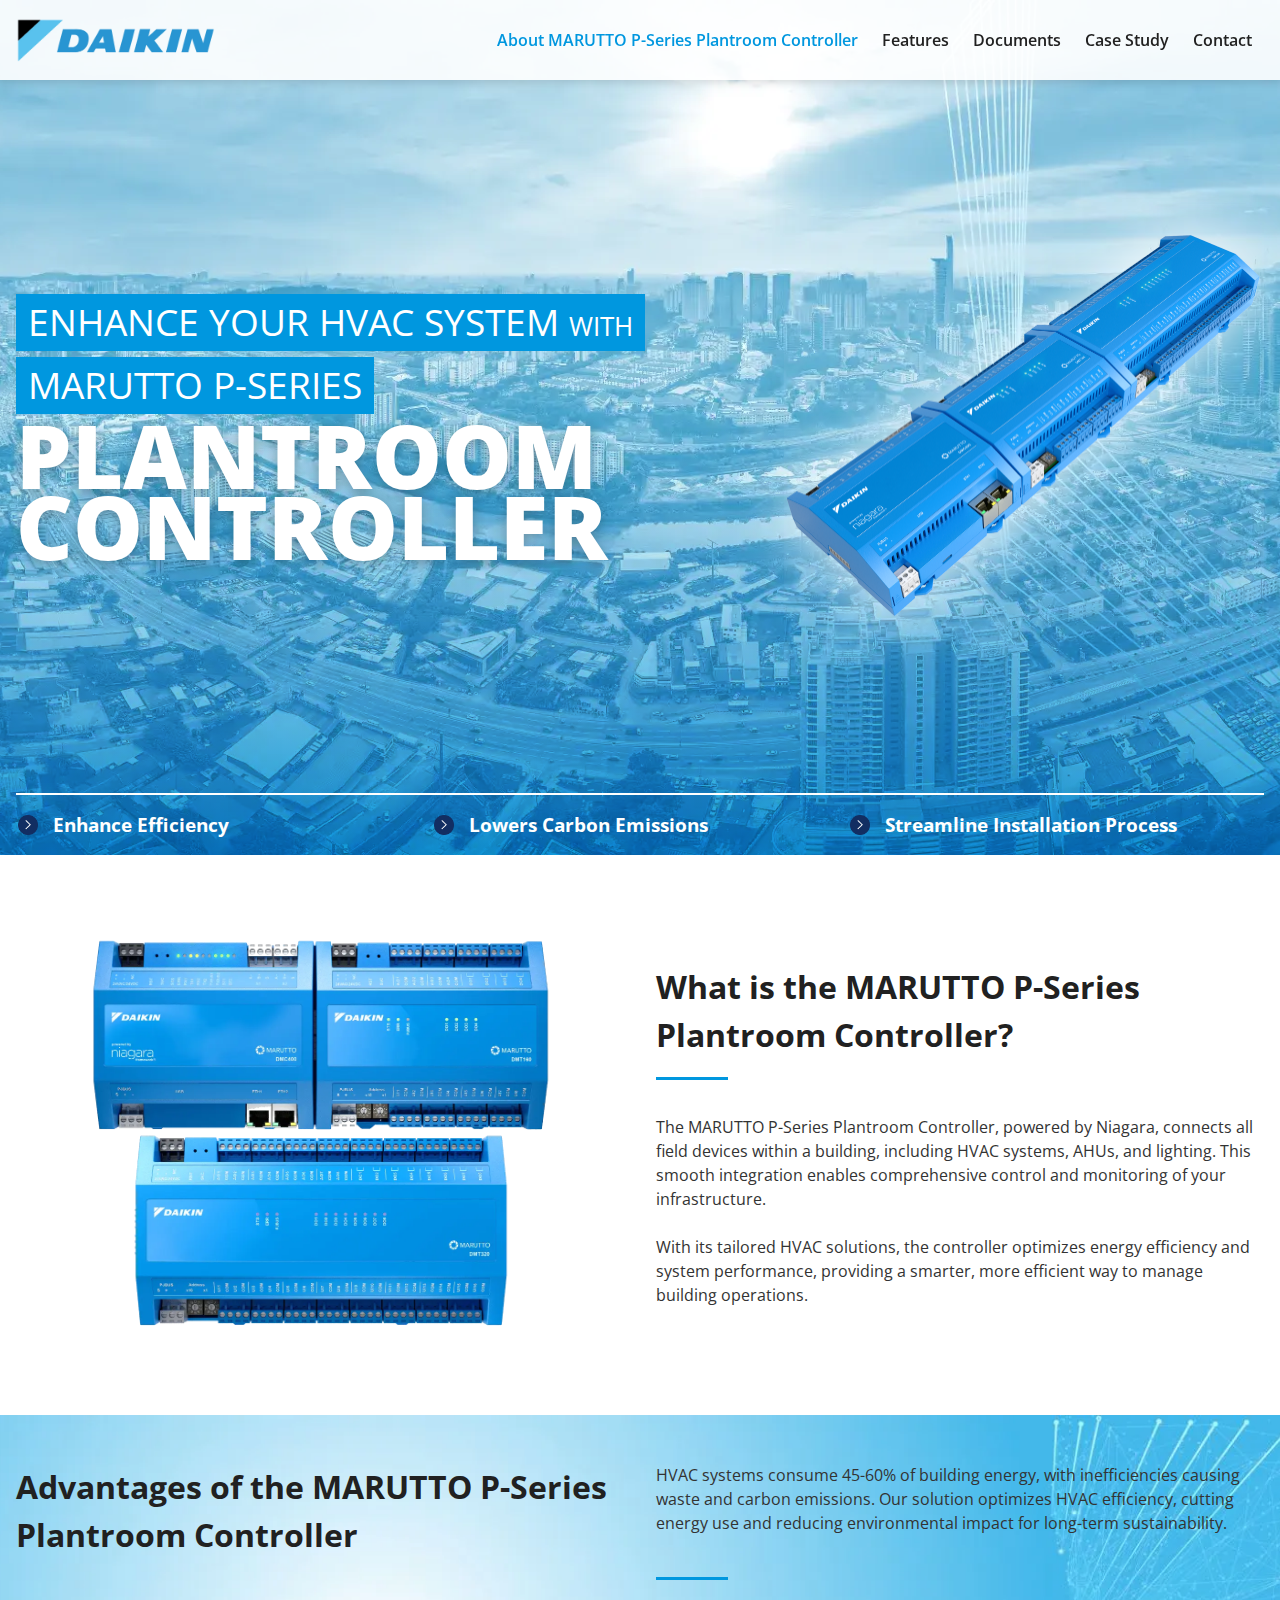
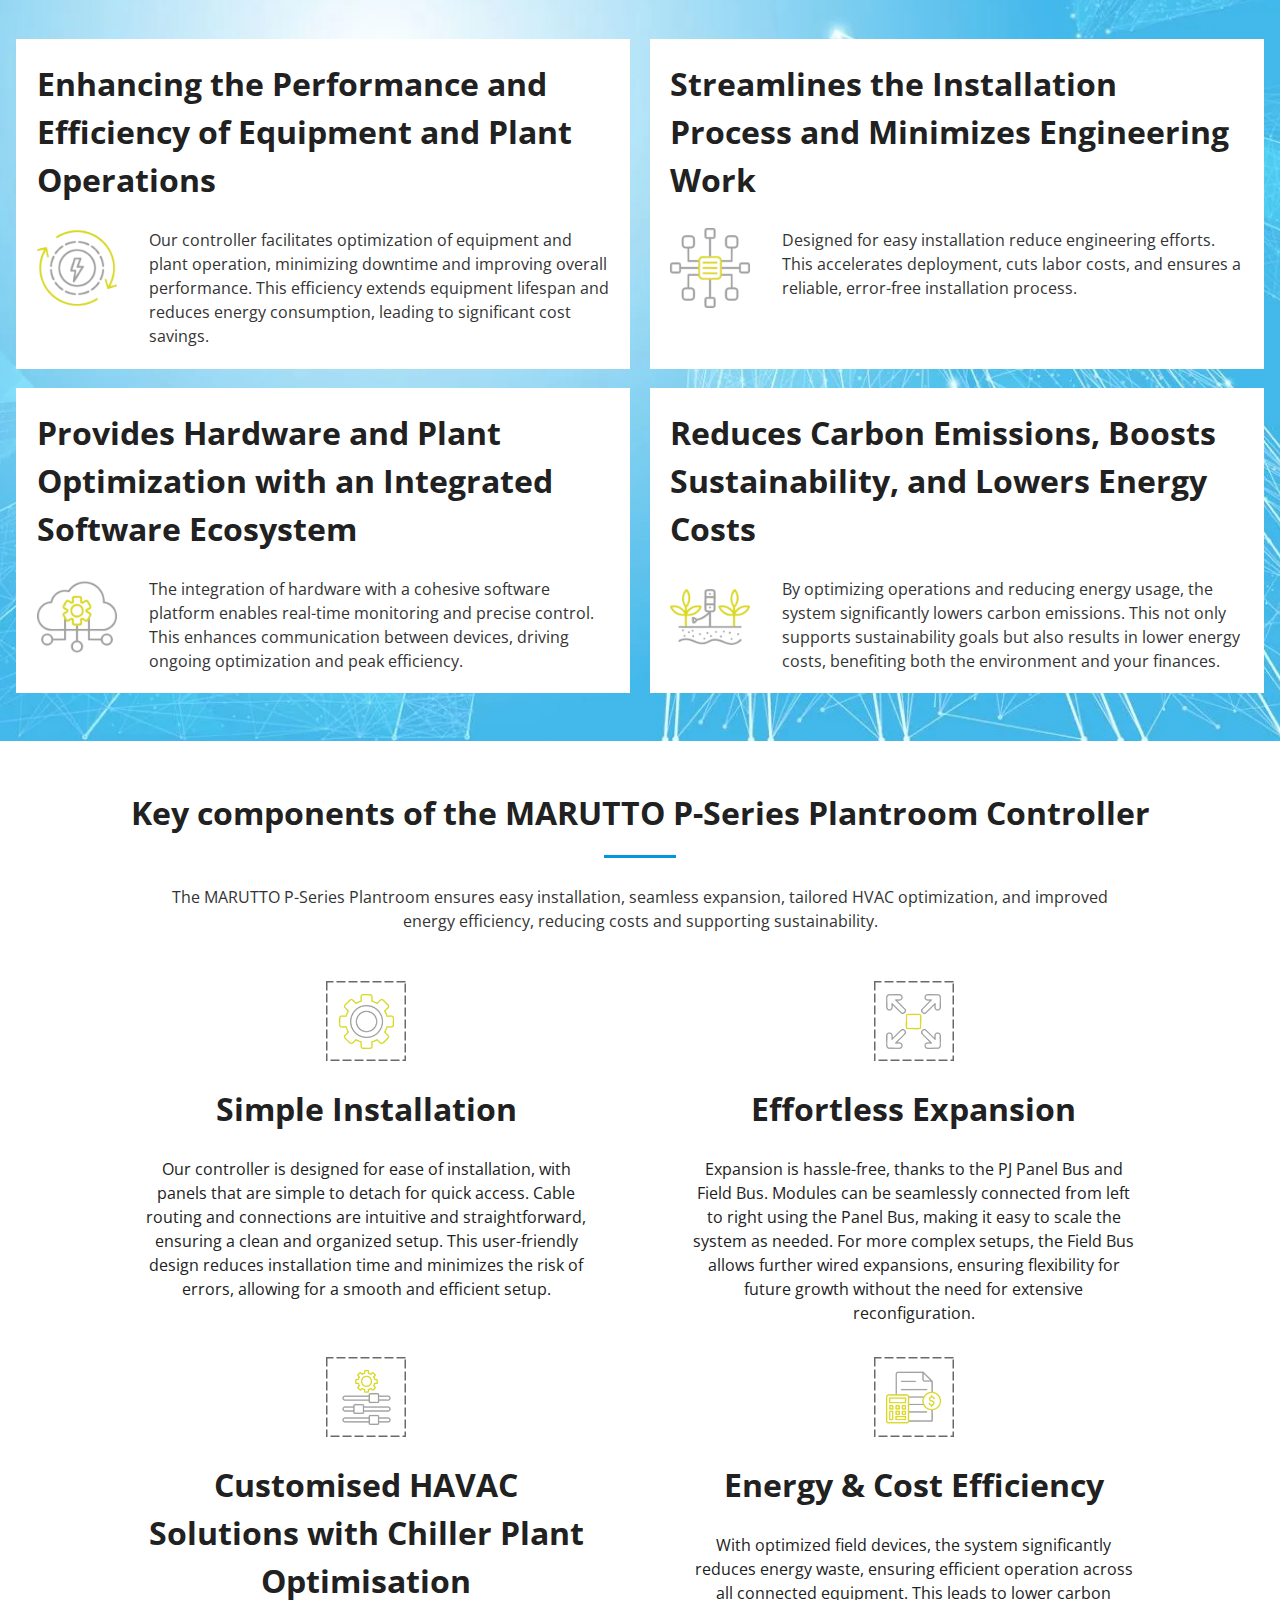
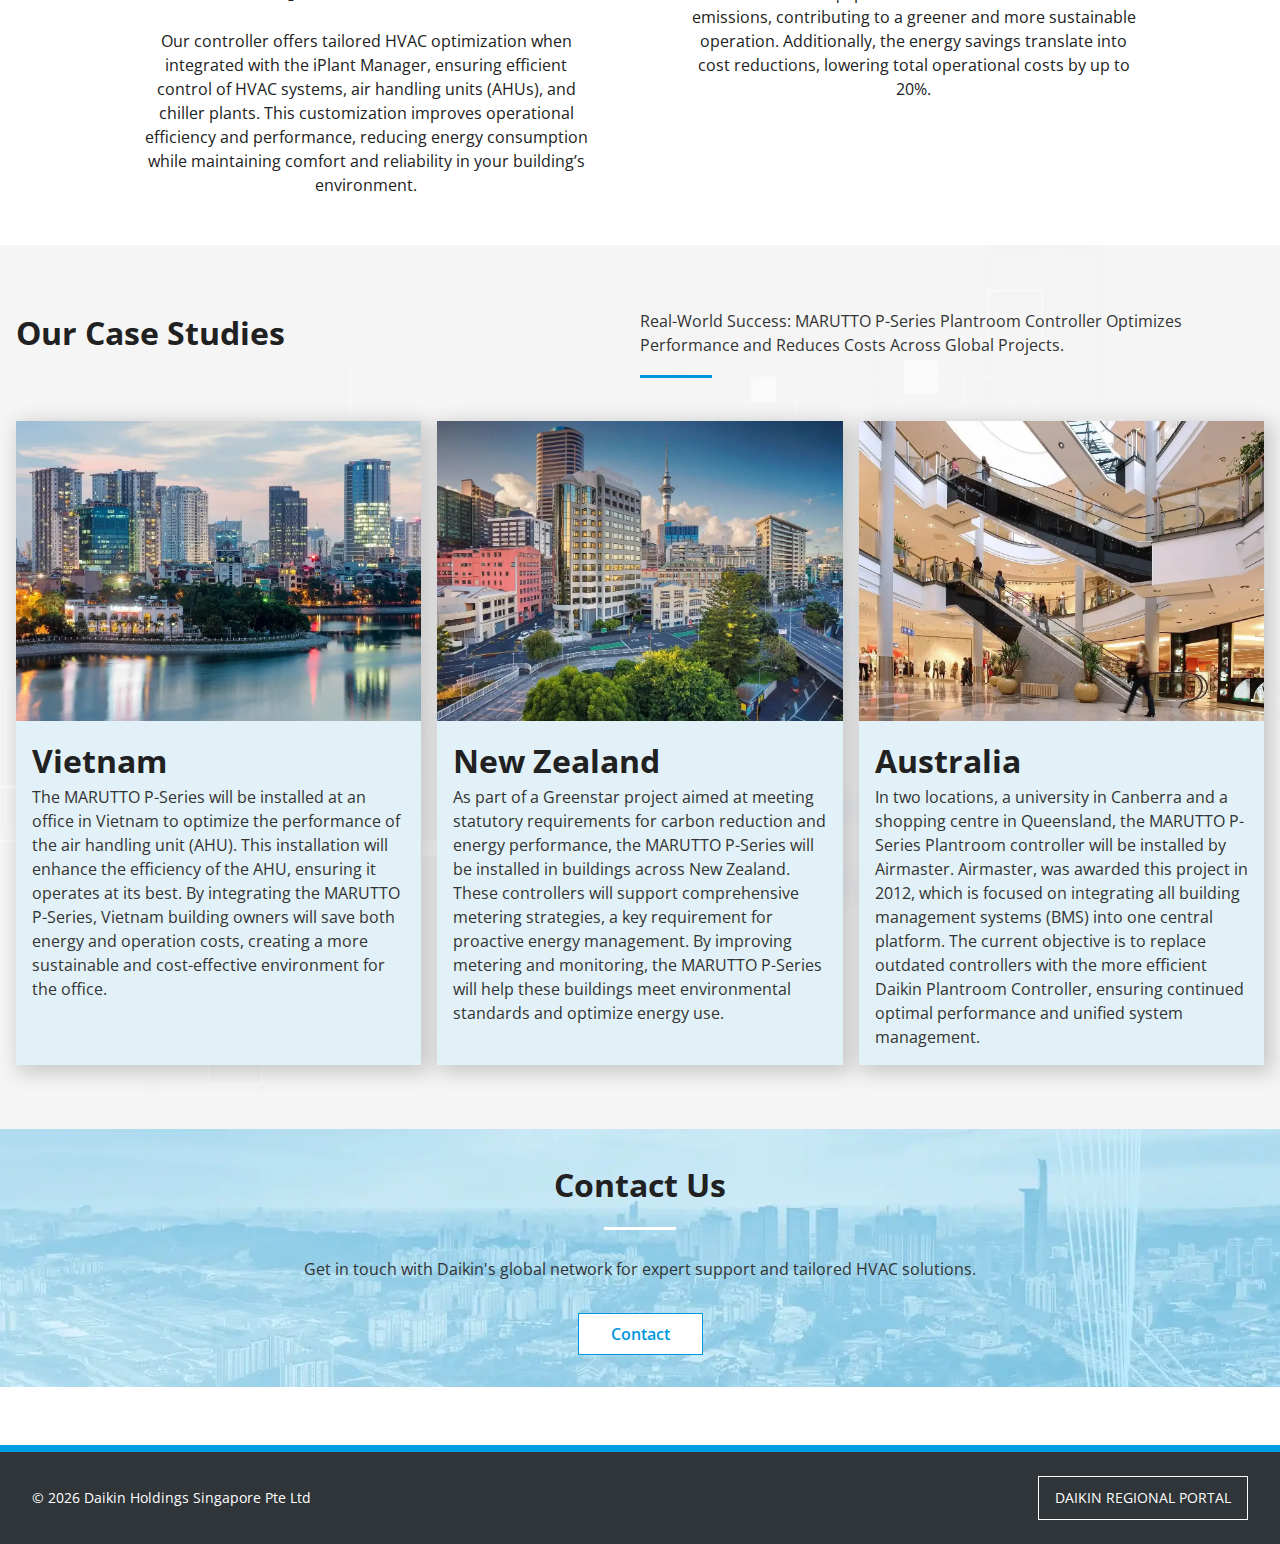
<file: index.html>
<!DOCTYPE html><html lang="en"><head><meta charset="UTF-8"><link rel="icon" href="./favicon.ico"><meta name="viewport" content="width=device-width,initial-scale=1"><title>Daikin</title><meta name="description" content="Daikin Industries, Ltd. is a leading innovator and provider of advanced, high-quality air conditioning solutions for residential, commercial, and industrial applications."><link rel="image" href="./images/product-sm.CQw4rTqD.webp" media="(max-width: 575px)"><link rel="image" href="./images/product.DciCyUQl.webp" media="(min-width: 575px)"><link rel="image" href="./images/hero-back.5R7-wbFY.webp"><script type="module" crossorigin src="./js/core.D2IQZnek.js"></script><link rel="stylesheet" crossorigin href="./css/core.CEjvA68w.css"><link rel="stylesheet" crossorigin href="./css/index.BMTc7Agc.css"></head><body><header><div class="flex items-center content-between container"><div class="logo"><a href="./index.html"><img loading="eager" fetchpriority="high" width="150" height="150" src="./images/logo.Dr62Mx2j.webp" alt="Daikin"></a></div><button class="btn-menu flex items-center content-center" type="button" aria-label="Open menu" aria-expanded="false" aria-controls="nav-menu"><i class="btn-menu__bars" aria-hidden="true"></i> <span class="visually-hidden">Menu</span></button><nav id="nav-menu" class="flex items-center content-center" aria-hidden="true"><ul class="flex flex-col items-center text-cap"><li><a href="./index.html" class="active">about MARUTTO P-Series Plantroom controller</a></li><li><a href="./index.html#case-study">features</a></li><li><a href="documents-download.html">documents</a></li><li><a href="./index.html#case-study">case study</a></li><li><a href="contact-us.html">contact</a></li></ul></nav></div></header><main id="app"><section class="hero text-white flex items-center content-center"><div class="controller-container flex items-center content-between text-upper container"><div><p class="text-white">ENHANCE YOUR HVAC SYSTEM <span>with</span></p><p class="text-white">MARUTTO P-SERIES</p><h1>Plantroom<br>controller</h1></div><picture><source media="(max-width: 575px)" srcset="./images/product-sm.CQw4rTqD.webp" type="image/webp"><source media="(min-width: 576px)" srcset="./images/product.DciCyUQl.webp" type="image/webp"><img loading="eager" fetchpriority="high" width="550" height="550" src="./images/product.DciCyUQl.webp" alt="MARUTTO P-Series Plantroom controller"></picture></div><div class="benefits flex content-between container"><div class="benefit"><h1 class="text-cap">enhance efficiency</h1><p>Our controller facilitates optimization of equipment and plant operation, minimizing downtime and improving overall performance.</p></div><div class="benefit"><h1 class="text-cap">Lowers Carbon Emissions</h1><p>Optimizing operations and cutting energy use lowers carbon emissions, supporting sustainability and reducing energy costs for your finances.</p></div><div class="benefit"><h1 class="text-cap">Streamline Installation Process</h1><p>Engineered for easy installation, it minimizes engineering efforts, speeds up deployment, reduces labor costs, and ensures reliability.</p></div></div></section><section class="about container flex items-center content-center"><div class="plantroom-controller-container flex items-center content-center"><img width="618" height="400" loading="lazy" src="./images/plantroom-controller.B3uSk8QU.webp" alt=""></div><div class="content"><h1 class="divider divider-start">What is the MARUTTO P-Series Plantroom Controller?</h1><p class="text-secondary">The MARUTTO P-Series Plantroom Controller, powered by Niagara, connects all field devices within a building, including HVAC systems, AHUs, and lighting. This smooth integration enables comprehensive control and monitoring of your infrastructure.<br><br>With its tailored HVAC solutions, the controller optimizes energy efficiency and system performance, providing a smarter, more efficient way to manage building operations.</p></div></section><section id="features" class="advantages text-white flex items-center content-center"><div class="container flex items-center content-center"><div class="advantages-desc flex content-between"><h1 class="text-primary">Advantages of the MARUTTO P-Series Plantroom Controller</h1><p class="divider divider-start text-secondary">HVAC systems consume 45-60% of building energy, with inefficiencies causing waste and carbon emissions. Our solution optimizes HVAC efficiency, cutting energy use and reducing environmental impact for long-term sustainability.</p></div><div class="cards flex items-center content-center"><div class="card flex flex-col"><h1>Enhancing the Performance and Efficiency of Equipment and Plant Operations</h1><div class="flex content-center"><img loading="lazy" width="80" height="80" class="icon" src="[data-uri]" alt="" aria-describedby="enhance-efficiency"><p class="text-secondary" id="enhance-efficiency">Our controller facilitates optimization of equipment and plant operation, minimizing downtime and improving overall performance. This efficiency extends equipment lifespan and reduces energy consumption, leading to significant cost savings.</p></div></div><div class="card flex flex-col"><h1>Streamlines the Installation Process and Minimizes Engineering Work</h1><div class="flex content-center"><img loading="lazy" width="80" height="80" class="icon" src="[data-uri]" alt="" aria-describedby="minimize-engineering-work"><p class="text-secondary" id="minimize-engineering-work">Designed for easy installation reduce engineering efforts. This accelerates deployment, cuts labor costs, and ensures a reliable, error-free installation process.</p></div></div><div class="card flex flex-col"><h1>Provides Hardware and Plant Optimization with an Integrated Software Ecosystem</h1><div class="flex content-center"><img loading="lazy" width="80" height="80" class="icon" src="[data-uri]" alt="" aria-describedby="hardware-plant-optimization"><p class="text-secondary" id="hardware-plant-optimization">The integration of hardware with a cohesive software platform enables real-time monitoring and precise control. This enhances communication between devices, driving ongoing optimization and peak efficiency.</p></div></div><div class="card flex flex-col"><h1>Reduces Carbon Emissions, Boosts Sustainability, and Lowers Energy Costs</h1><div class="flex content-center"><img loading="lazy" width="80" height="80" class="icon" src="[data-uri]" alt="" aria-describedby="lower-energy-costs"><p class="text-secondary" id="lower-energy-costs">By optimizing operations and reducing energy usage, the system significantly lowers carbon emissions. This not only supports sustainability goals but also results in lower energy costs, benefiting both the environment and your finances.</p></div></div></div></div></section><section class="key-components container text-center"><h1 class="divider">Key components of the MARUTTO P-Series Plantroom Controller</h1><p class="text-secondary">The MARUTTO P-Series Plantroom ensures easy installation, seamless expansion, tailored HVAC optimization, and improved energy efficiency, reducing costs and supporting sustainability.</p><section class="cards flex content-center"><section class="card flex flex-col items-center"><img loading="lazy" width="60" height="60" class="icon" src="[data-uri]" alt="" aria-describedby="simple-installation"><h1 id="simple-installation">Simple Installation</h1><p>Our controller is designed for ease of installation, with panels that are simple to detach for quick access. Cable routing and connections are intuitive and straightforward, ensuring a clean and organized setup. This user-friendly design reduces installation time and minimizes the risk of errors, allowing for a smooth and efficient setup.</p></section><section class="card flex flex-col items-center"><img loading="lazy" width="60" height="60" class="icon" src="[data-uri]" alt="" aria-describedby="effortless-expansion"><h1 id="effortless-expansion">Effortless Expansion</h1><p>Expansion is hassle-free, thanks to the PJ Panel Bus and Field Bus. Modules can be seamlessly connected from left to right using the Panel Bus, making it easy to scale the system as needed. For more complex setups, the Field Bus allows further wired expansions, ensuring flexibility for future growth without the need for extensive reconfiguration.</p></section><section class="card flex flex-col items-center"><img loading="lazy" width="60" height="60" class="icon" src="[data-uri]" alt="" aria-describedby="havac-solution"><h1 id="havac-solution">Customised HAVAC Solutions with Chiller Plant Optimisation</h1><p>Our controller offers tailored HVAC optimization when integrated with the iPlant Manager, ensuring efficient control of HVAC systems, air handling units (AHUs), and chiller plants. This customization improves operational efficiency and performance, reducing energy consumption while maintaining comfort and reliability in your building’s environment.</p></section><section class="card flex flex-col items-center"><img loading="lazy" width="60" height="60" class="icon" src="[data-uri]" alt="" aria-describedby="cost-efficient"><h1 id="cost-efficient">Energy & Cost Efficiency</h1><p>With optimized field devices, the system significantly reduces energy waste, ensuring efficient operation across all connected equipment. This leads to lower carbon emissions, contributing to a greener and more sustainable operation. Additionally, the energy savings translate into cost reductions, lowering total operational costs by up to 20%.</p></section></section></section><section id="case-study" class="case-studies"><div class="container"><div class="flex case-studies-header items-center content-between"><h1 class="text-cap">Our Case Studies</h1><p class="divider divider-start text-secondary">Real-World Success: MARUTTO P-Series Plantroom Controller Optimizes Performance and Reduces Costs Across Global Projects.</p></div><div class="cards flex content-center"><div class="card"><img loading="lazy" width="423" height="300" src="./images/case-study-vietnam.BHejRtQW.webp" alt="" aria-describedby="case-study-vietnam"><div class="details"><h1>Vietnam</h1><p class="text-secondary" aria-describedby="case-study-vietnam">The MARUTTO P-Series will be installed at an office in Vietnam to optimize the performance of the air handling unit (AHU). This installation will enhance the efficiency of the AHU, ensuring it operates at its best. By integrating the MARUTTO P-Series, Vietnam building owners will save both energy and operation costs, creating a more sustainable and cost-effective environment for the office.</p></div></div><div class="card"><img loading="lazy" width="423" height="300" src="./images/case-study-new-zealand.8sdPTzLk.webp" alt="" aria-describedby="case-study-new-zealand"><div class="details"><h1>New Zealand</h1><p class="text-secondary" id="case-study-new-zealand">As part of a Greenstar project aimed at meeting statutory requirements for carbon reduction and energy performance, the MARUTTO P-Series will be installed in buildings across New Zealand. These controllers will support comprehensive metering strategies, a key requirement for proactive energy management. By improving metering and monitoring, the MARUTTO P-Series will help these buildings meet environmental standards and optimize energy use.</p></div></div><div class="card"><img loading="lazy" width="423" height="300" src="./images/case-study-australia.DvwB_yLM.webp" alt="" aria-describedby="case-study-australia"><div class="details"><h1>Australia</h1><p class="text-secondary" id="case-study-australia">In two locations, a university in Canberra and a shopping centre in Queensland, the MARUTTO P-Series Plantroom controller will be installed by Airmaster. Airmaster, was awarded this project in 2012, which is focused on integrating all building management systems (BMS) into one central platform. The current objective is to replace outdated controllers with the more efficient Daikin Plantroom Controller, ensuring continued optimal performance and unified system management.</p></div></div></div></div></section><section class="contact-us text-center"><h1 class="divider text-cap">Contact Us</h1><p class="text-secondary">Get in touch with Daikin's global network for expert support and tailored HVAC solutions.</p><a href="contact-us.html" class="btn-contact">Contact</a></section></main><footer><div class="container flex items-center content-between text-white"><p>&#169; <span id="copyright-date">2024</span> Daikin Holdings Singapore Pte Ltd</p><a href="https://www.daikin-solutions.com/home" class="text-upper">DAIKIN REGIONAL PORTAL</a></div></footer></body></html>
</file>
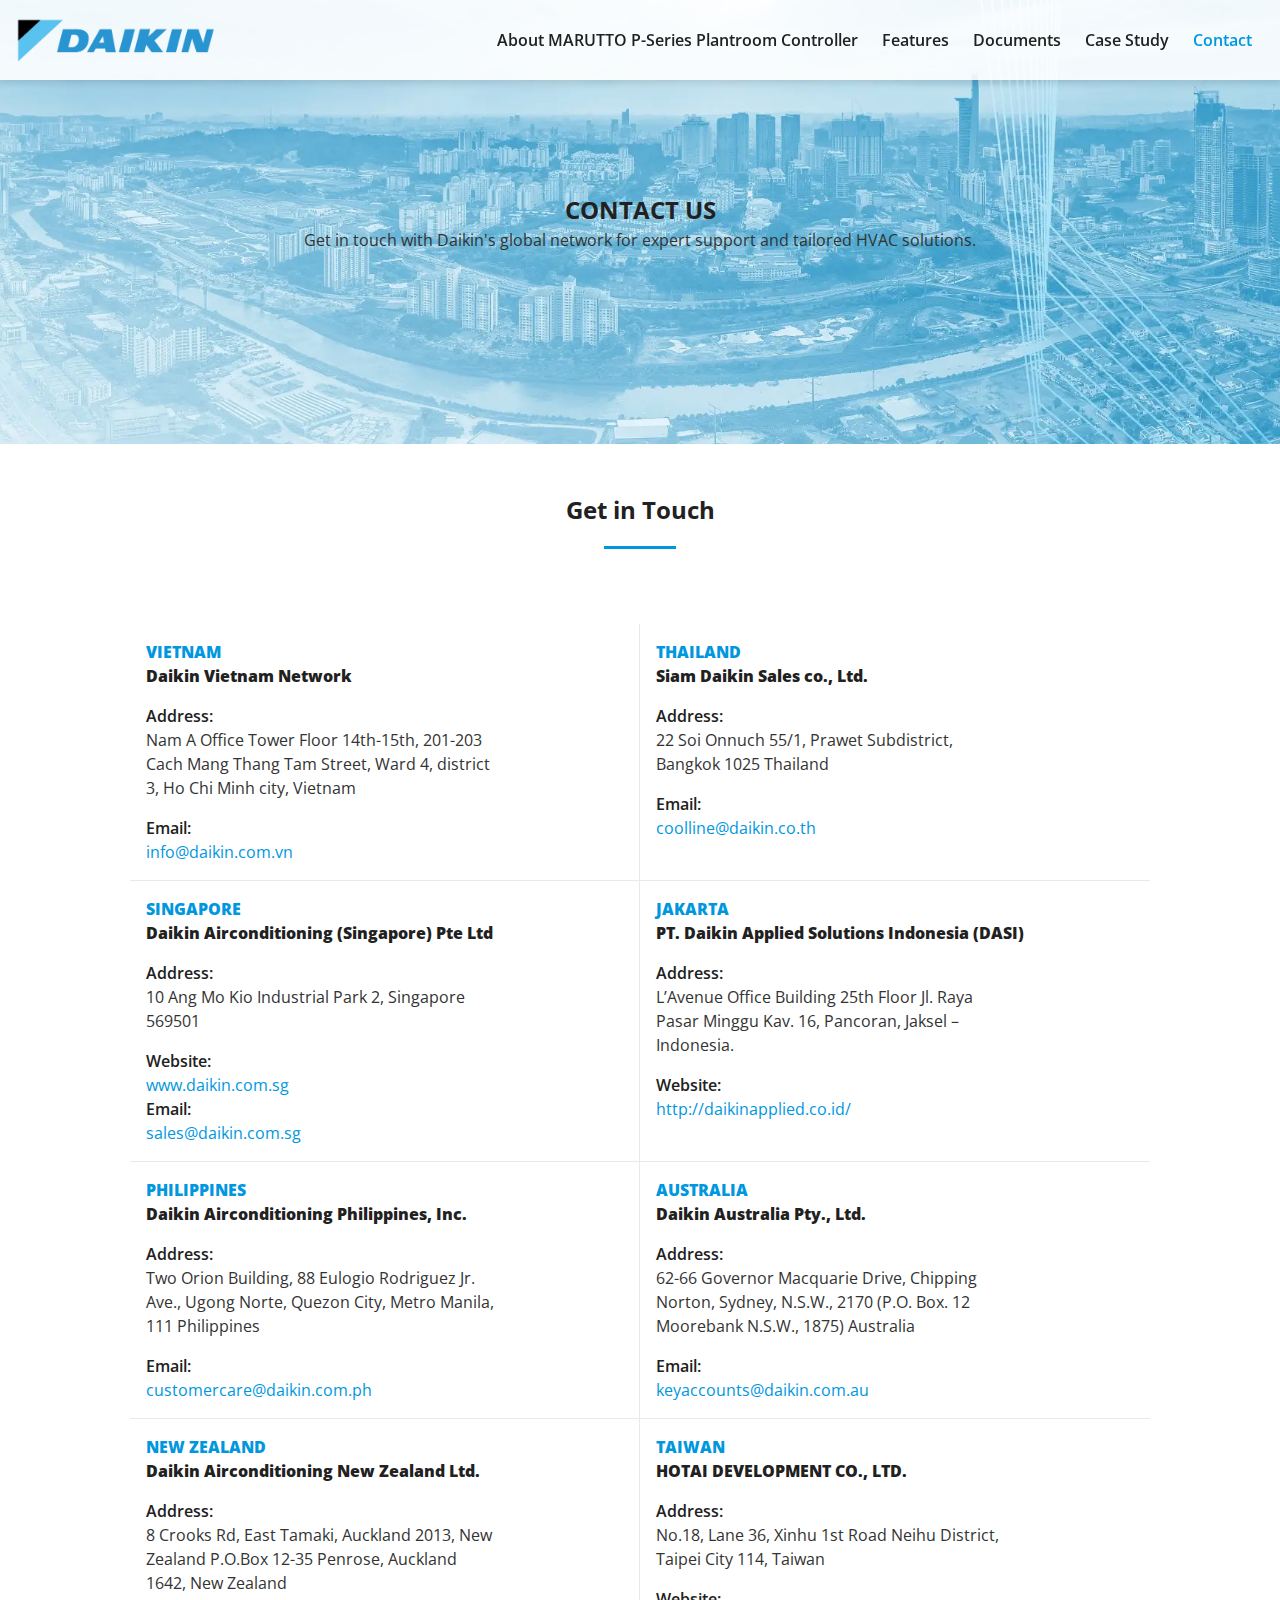
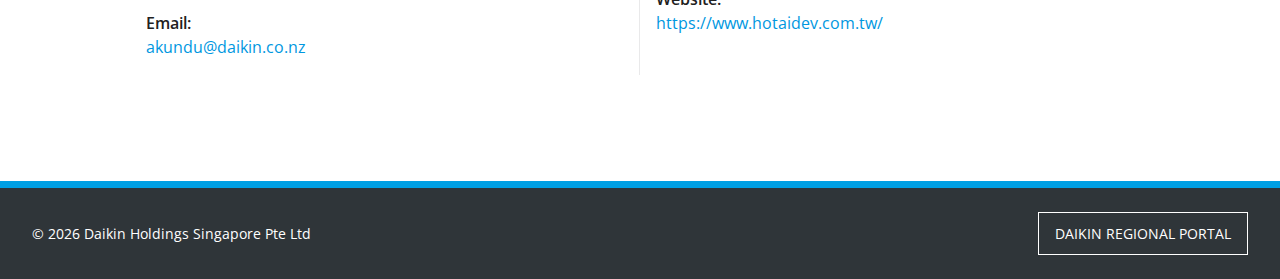
<file: contact-us.html>
<!DOCTYPE html><html lang="en"><head><meta charset="UTF-8"><link rel="icon" href="./favicon.ico"><meta name="viewport" content="width=device-width,initial-scale=1"><title>Contact Us</title><script type="module" crossorigin src="./js/core.D2IQZnek.js"></script><link rel="stylesheet" crossorigin href="./css/core.CEjvA68w.css"><link rel="stylesheet" crossorigin href="./css/contact-us.DWHWiXHs.css"></head><body><header><div class="flex items-center content-between container"><div class="logo"><a href="./index.html"><img loading="eager" fetchpriority="high" width="150" height="150" src="./images/logo.Dr62Mx2j.webp" alt="Daikin"></a></div><button class="btn-menu flex items-center content-center" type="button" aria-label="Open menu" aria-expanded="false" aria-controls="nav-menu"><i class="btn-menu__bars" aria-hidden="true"></i> <span class="visually-hidden">Menu</span></button><nav id="nav-menu" class="flex items-center content-center" aria-hidden="true"><ul class="flex flex-col items-center text-cap"><li><a href="./index.html">about MARUTTO P-Series Plantroom controller</a></li><li><a href="./index.html#case-study">features</a></li><li><a href="./documents-download.html">documents</a></li><li><a href="./index.html#case-study">case study</a></li><li><a href="./contact-us.html" class="active">contact</a></li></ul></nav></div></header><main id="app"><section class="contact-us-banner text-center"><h2 class="text-upper">Contact us</h2><p class="text-secondary">Get in touch with Daikin's global network for expert support and tailored HVAC solutions.</p></section><section class="contact-details"><h2 class="divider text-center">Get in Touch</h2><div class="cards flex content-center container"><div class="card"><p class="country text-upper text-brand">vietnam</p><p class="company">Daikin Vietnam Network</p><p class="address text-secondary"><span class="label">Address:</span><br>Nam A Office Tower Floor 14th-15th, 201-203 Cach Mang Thang Tam Street, Ward 4, district 3, Ho Chi Minh city, Vietnam</p><p class="email"><span class="label">Email:</span><br><a href="mailto:info@daikin.com.vn" class="text-brand">info@daikin.com.vn</a></p></div><div class="card"><p class="country text-upper text-brand">thailand</p><p class="company">Siam Daikin Sales co., Ltd.</p><p class="address text-secondary"><span class="label">Address:</span><br>22 Soi Onnuch 55/1, Prawet Subdistrict, Bangkok 1025 Thailand</p><p class="email"><span class="label">Email:</span><br><a href="mailto:coolline@daikin.co.th" class="text-brand">coolline@daikin.co.th</a></p></div><div class="card"><p class="country text-upper text-brand">SINGAPORE</p><p class="company">Daikin Airconditioning (Singapore) Pte Ltd</p><p class="address text-secondary"><span class="label">Address:</span><br>10 Ang Mo Kio Industrial Park 2, Singapore 569501</p><p class="website"><span class="label">Website:</span><br><a href="www.daikin.com.sg" class="text-brand">www.daikin.com.sg</a></p><p class="email"><span class="label">Email:</span><br><a href="mailto:sales@daikin.com.sg" class="text-brand">sales@daikin.com.sg</a></p></div><div class="card"><p class="country text-upper text-brand">JAKARTA</p><p class="company">PT. Daikin Applied Solutions Indonesia (DASI)</p><p class="address text-secondary"><span class="label">Address:</span><br>L’Avenue Office Building 25th Floor Jl. Raya Pasar Minggu Kav. 16, Pancoran, Jaksel – Indonesia.</p><p class="website"><span class="label">Website:</span><br><a href="http://daikinapplied.co.id/" class="text-brand">http://daikinapplied.co.id/</a></p></div><div class="card"><p class="country text-upper text-brand">PHILIPPINES</p><p class="company">Daikin Airconditioning Philippines, Inc.</p><p class="address text-secondary"><span class="label">Address:</span><br>Two Orion Building, 88 Eulogio Rodriguez Jr. Ave., Ugong Norte, Quezon City, Metro Manila, 111 Philippines</p><p class="email"><span class="label">Email:</span><br><a href="mailto:customercare@daikin.com.ph" class="text-brand">customercare@daikin.com.ph</a></p></div><div class="card"><p class="country text-upper text-brand">AUSTRALIA</p><p class="company">Daikin Australia Pty., Ltd.</p><p class="address text-secondary"><span class="label">Address:</span><br>62-66 Governor Macquarie Drive, Chipping Norton, Sydney, N.S.W., 2170 (P.O. Box. 12 Moorebank N.S.W., 1875) Australia</p><p class="email"><span class="label">Email:</span><br><a href="mailto:keyaccounts@daikin.com.au" class="text-brand">keyaccounts@daikin.com.au</a></p></div><div class="card"><p class="country text-upper text-brand">NEW ZEALAND</p><p class="company">Daikin Airconditioning New Zealand Ltd.</p><p class="address text-secondary"><span class="label">Address:</span><br>8 Crooks Rd, East Tamaki, Auckland 2013, New Zealand P.O.Box 12-35 Penrose, Auckland 1642, New Zealand</p><p class="email"><span class="label">Email:</span><br><a href="mailto:akundu@daikin.co.nz" class="text-brand">akundu@daikin.co.nz</a></p></div><div class="card"><p class="country text-upper text-brand">TAIWAN</p><p class="company">HOTAI DEVELOPMENT CO., LTD.</p><p class="address text-secondary"><span class="label">Address:</span><br>No.18, Lane 36, Xinhu 1st Road Neihu District, Taipei City 114, Taiwan</p><p class="website"><span class="label">Website:</span><br><a href="https://www.hotaidev.com.tw/" class="text-brand">https://www.hotaidev.com.tw/</a></p></div></div></section></main><footer><div class="container flex items-center content-between text-white"><p>&#169; <span id="copyright-date">2024</span> Daikin Holdings Singapore Pte Ltd</p><a href="https://www.daikin-solutions.com/home" class="text-upper">DAIKIN REGIONAL PORTAL</a></div></footer></body></html>
</file>
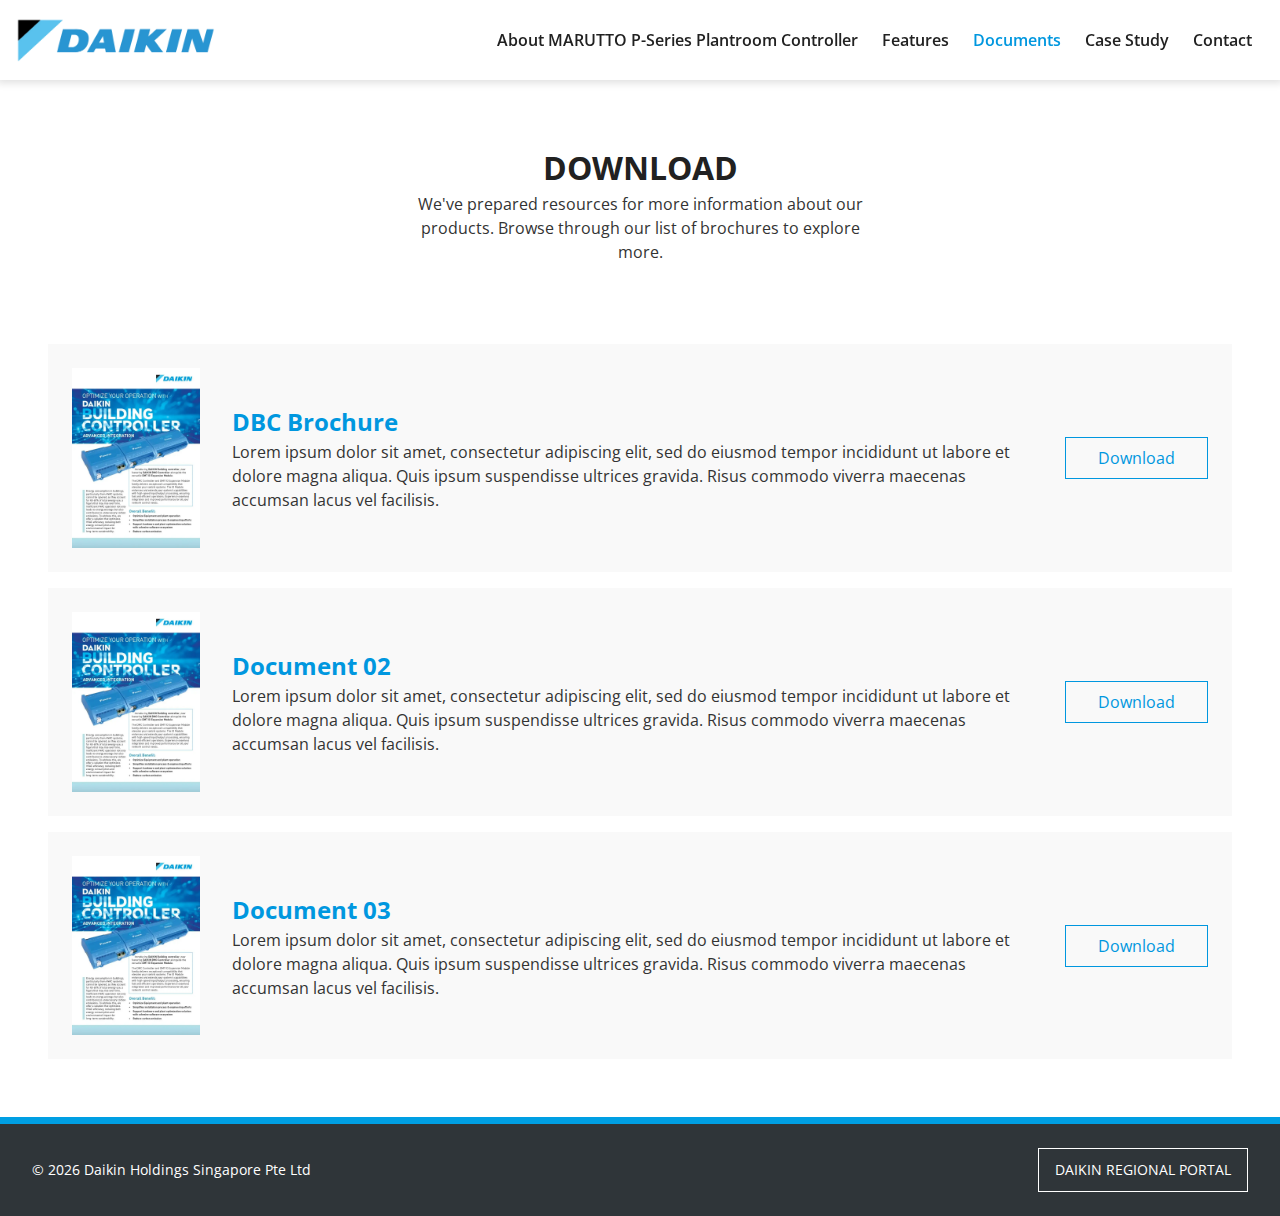
<file: documents-download.html>
<!DOCTYPE html><html lang="en"><head><meta charset="UTF-8"><link rel="icon" href="./favicon.ico"><meta name="viewport" content="width=device-width,initial-scale=1"><title>Documents</title><script type="module" crossorigin src="./js/core.D2IQZnek.js"></script><link rel="stylesheet" crossorigin href="./css/core.CEjvA68w.css"><link rel="stylesheet" crossorigin href="./css/documents.CQXPBHpI.css"></head><body><header><div class="flex items-center content-between container"><div class="logo"><a href="./index.html"><img loading="eager" fetchpriority="high" width="150" height="150" src="./images/logo.Dr62Mx2j.webp" alt="Daikin"></a></div><button class="btn-menu flex items-center content-center" type="button" aria-label="Open menu" aria-expanded="false" aria-controls="nav-menu"><i class="btn-menu__bars" aria-hidden="true"></i> <span class="visually-hidden">Menu</span></button><nav id="nav-menu" class="flex items-center content-center" aria-hidden="true"><ul class="flex flex-col items-center text-cap"><li><a href="./index.html">about MARUTTO P-Series Plantroom controller</a></li><li><a href="./index.html#case-study">features</a></li><li><a href="./documents-download.html" class="active">documents</a></li><li><a href="./index.html#case-study">case study</a></li><li><a href="./contact-us.html">contact</a></li></ul></nav></div></header><main id="app"><section class="downloads"><h1 class="text-center text-upper">Download</h1><p class="text-center text-secondary">We've prepared resources for more information about our products. Browse through our list of brochures to explore more.</p><div class="cards flex content-center"><div class="card flex items-center content-between"><img src="./images/document.Bk7pSgy9.webp" alt="" class="cover"><div class="download-details"><h2 class="text-brand">DBC Brochure</h2><p class="text-secondary">Lorem ipsum dolor sit amet, consectetur adipiscing elit, sed do eiusmod tempor incididunt ut labore et dolore magna aliqua. Quis ipsum suspendisse ultrices gravida. Risus commodo viverra maecenas accumsan lacus vel facilisis.</p></div><a href="" download class="btn-download">Download</a></div><div class="card flex items-center content-between"><img src="./images/document.Bk7pSgy9.webp" alt="" class="cover"><div class="download-details"><h2 class="text-brand">Document 02</h2><p class="text-secondary">Lorem ipsum dolor sit amet, consectetur adipiscing elit, sed do eiusmod tempor incididunt ut labore et dolore magna aliqua. Quis ipsum suspendisse ultrices gravida. Risus commodo viverra maecenas accumsan lacus vel facilisis.</p></div><a href="" download class="btn-download">Download</a></div><div class="card flex items-center content-between"><img src="./images/document.Bk7pSgy9.webp" alt="" class="cover"><div class="download-details"><h2 class="text-brand">Document 03</h2><p class="text-secondary">Lorem ipsum dolor sit amet, consectetur adipiscing elit, sed do eiusmod tempor incididunt ut labore et dolore magna aliqua. Quis ipsum suspendisse ultrices gravida. Risus commodo viverra maecenas accumsan lacus vel facilisis.</p></div><a href="" download class="btn-download">Download</a></div></div></section></main><footer><div class="container flex items-center content-between text-white"><p>&#169; <span id="copyright-date">2024</span> Daikin Holdings Singapore Pte Ltd</p><a href="https://www.daikin-solutions.com/home" class="text-upper">DAIKIN REGIONAL PORTAL</a></div></footer></body></html>
</file>
<file: css/core.CEjvA68w.css>
:root{--brand-color:#0097df;--color-primary:#212121;--color-secondary:#333}@font-face{ascent-override:109%;descent-override:normal;font-family:Adjusted Verdana Fallback;line-gap-override:normal;size-adjust:90%;src:local(Verdana)}*{box-sizing:border-box;margin:0;padding:0}a{color:inherit;text-decoration:none}body,html{color:var(--color-primary);font-family:Open Sans,Adjusted Verdana Fallback;font-size:16px;font-synthesis:none;line-height:1.5;text-rendering:optimizeLegibility;width:100%;-webkit-font-smoothing:antialiased;-moz-osx-font-smoothing:grayscale;scroll-behavior:smooth}header{background-color:#ffffffe3;box-shadow:0 0 .5rem .2rem #00000020;left:0;padding:1rem;position:fixed;right:0;top:0;transition:all .3s ease-in-out;z-index:999999}header.active{background-color:#fff}header .logo img{height:auto;object-fit:cover;vertical-align:middle;width:200px}header .btn-menu{background-color:initial;border:none;color:inherit;cursor:pointer;min-height:22px;padding-left:0;padding-right:0;transition:.3s ease;z-index:9999}header .btn-menu:focus{outline:none}header .btn-menu__text{font-size:1.125rem;font-weight:700;line-height:1;margin-left:10px}header .btn-menu__bars{background-color:var(--color-primary);display:block;height:4px;position:relative;transition:.3s;width:28px}header .btn-menu__bars:after,header .btn-menu__bars:before{background-color:var(--color-primary);content:"";display:block;height:100%;left:0;position:absolute;transition:.3s;width:100%}header .btn-menu__bars:before{transform:translateY(-9px)}header .btn-menu__bars:after{transform:translateY(9px)}.menu-open header .btn-menu .btn-menu__bars{background-color:initial}.menu-open header .btn-menu .btn-menu__bars:before{transform:rotate(45deg)}.menu-open header .btn-menu .btn-menu__bars:after{transform:rotate(-45deg)}#nav-menu{background-color:#fff;bottom:0;height:100%;left:0;position:fixed;right:0;top:-100%;transition:all .3s ease;z-index:999}.menu-open #nav-menu{top:0}nav ul li{list-style-type:none;margin:.5rem}nav ul li a{display:inline-block;font-weight:600;padding:.25rem;position:relative;text-align:center;transition:transform .3s ease,color .3s ease}nav ul li a.active,nav ul li a:hover{color:var(--brand-color)}footer{background-color:#2f3539;border-top:.45rem solid #009fe3;font-size:.9rem;margin-top:4em;padding:1.5rem 2rem}footer a{border:1px solid #fff;padding:.625rem 1rem;transition:.5s}footer a:hover{border-color:var(--brand-color);color:var(--brand-color)}.flex{display:flex;flex-wrap:wrap}.flex-col{flex-direction:column}.hidden{display:none}.items-center{align-items:center}.content-center{justify-content:center}.content-around{justify-content:space-around}.content-between{justify-content:space-between}.text-brand{color:var(--brand-color)}.text-primary{color:var(--color-primary)}.text-secondary{color:var(--color-secondary)}.text-white{color:#fff}.text-cap{text-transform:capitalize}.text-upper{text-transform:uppercase}.visually-hidden{border:0;height:1px;margin:-1px;padding:0;position:absolute;width:1px;clip:rect(0,0,0,0);overflow:hidden;white-space:nowrap}.text-center{text-align:center}.container{margin:0 auto;max-width:1300px}.divider{position:relative}.divider:after{background-color:var(--brand-color);bottom:-1.3rem;content:"";height:.2rem;left:50%;position:absolute;right:50%;transform:translate(-50%);width:4.5rem}.divider-start:after{left:0;transform:none}@media screen and (min-width:1030px){header .btn-menu{display:none}header #nav-menu{background-color:unset;position:relative}header #nav-menu,header #nav-menu ul{flex-direction:row}}@media screen and (max-width:560px){footer a{margin-top:1rem}}@font-face{font-display:swap;font-family:Open Sans;font-style:normal;font-weight:400;src:url(../fonts/open-sans-v40-latin-regular.Cjao0ETp.woff2) format("woff2")}@font-face{font-display:swap;font-family:Open Sans;font-style:normal;font-weight:600;src:url(../fonts/open-sans-v40-latin-600.Dhnuc7ye.woff2) format("woff2")}@font-face{font-display:swap;font-family:Open Sans;font-style:normal;font-weight:700;src:url(../fonts/open-sans-v40-latin-700.C2okHfb_.woff2) format("woff2")}@font-face{font-display:swap;font-family:Open Sans;font-style:normal;font-weight:800;src:url(../fonts/open-sans-v40-latin-800.DrA6768Q.woff2) format("woff2")}
</file>
<file: css/index.BMTc7Agc.css>
#app .hero{background:linear-gradient(0deg,#149fda,#fff 50%),url(../images/hero-back.5R7-wbFY.webp) no-repeat 50% /cover;background-blend-mode:multiply;min-height:95vh;position:relative}#app .hero .controller-container{line-height:.9;padding:1rem;width:100%}#app .hero .controller-container p span{font-size:1.6rem}#app .hero .controller-container p{background-color:var(--brand-color);font-size:2.3rem;padding:.75rem;width:fit-content}#app .hero .controller-container p:last-of-type{margin:.37rem 0}#app .hero .controller-container h1{font-size:5.5rem;font-weight:800;line-height:.8;text-shadow:0 .2rem .7rem #21212150}#app .hero .controller-container img{filter:drop-shadow(0 0 2rem white);height:auto;object-fit:cover;width:480px}.benefits{align-items:end;bottom:0;cursor:pointer;padding:0 1rem;position:absolute}.benefits .benefit{border-top:2px solid #fff;flex:1;padding:1rem 2.3rem;position:relative}.benefits .benefit h1{font-size:1.17rem;overflow:hidden;text-overflow:ellipsis;white-space:nowrap}.benefits .benefit h1:before{background:url("data:image/svg+xml;charset=utf-8,%3Csvg xmlns='http://www.w3.org/2000/svg' width='35' height='35' version='1.2' viewBox='0 0 35 35'%3E%3Cdefs%3E%3Cimage id='a' width='35' height='35' href='[data-uri]'/%3E%3C/defs%3E%3Cuse href='%23a'/%3E%3C/svg%3E") no-repeat 50% /100% 100%;content:"";display:inline-block;height:20px;left:2px;position:absolute;top:20px;width:20px}.benefits .benefit p{max-height:0;overflow:hidden;transition:max-height .5s ease-in-out}.benefit:hover p{max-height:500px}.about{gap:2rem;padding:5rem 1rem}.about div{flex:1}.about .plantroom-controller-container{height:400px;width:100%}.about .plantroom-controller-container img{height:100%;object-fit:contain;width:100%}.about .content h1{margin-bottom:3.5rem;position:relative}.advantages{padding:3rem 1rem;position:relative}.advantages:before{background:url(../images/advantages-back.D0S2Drf9.webp) no-repeat 50%/cover;bottom:0;content:"";left:0;position:absolute;right:0;top:0;z-index:-1}.advantages .container{gap:5rem}.advantages .advantages-desc{gap:2rem}.advantages .advantages-desc h1,.advantages .advantages-desc p{flex:1}.advantages .cards{color:var(--color-primary);gap:1.2rem}.advantages .cards .card{align-self:normal;background-color:#fff;flex:1 45%;padding:1.3rem}.advantages .cards .card .icon{height:auto;max-width:5rem;object-fit:contain}.advantages .cards .card p{flex:1}.advantages .cards .card div{align-items:flex-start;gap:2rem;margin-top:1.5rem}.key-components{padding:3rem 1rem}.key-components>p{margin:3rem auto;width:75%}.key-components .cards{column-gap:6rem;margin:auto;row-gap:2rem;width:80%}.key-components .cards .card{flex:1 40%}.key-components .cards .card .icon{background-image:url("data:image/svg+xml;charset=utf-8,%3Csvg xmlns='http://www.w3.org/2000/svg'%3E%3Crect width='100%25' height='100%25' fill='none' stroke='%236a6a6a' stroke-dasharray='6, 6' stroke-linecap='square' stroke-width='3'/%3E%3C/svg%3E");height:auto;object-fit:cover;padding:.8rem;width:5rem}.key-components .cards .card h1{margin:1.5rem 0}.case-studies{background:#f5f5f5 url(../images/case-studies-back.B5bDyd_f.webp) no-repeat 50%/cover;padding:4rem 1rem}.case-studies .case-studies-header{margin-bottom:4rem}.case-studies .case-studies-header h1,.case-studies .case-studies-header p{flex:1 1 50%}.case-studies .cards{gap:1rem}.case-studies .cards .card{background-color:#e1f1f7;box-shadow:.3rem .3rem 1.2rem .2rem #00000030;flex:1 25%}.case-studies .cards .card img{display:block;height:300px;object-fit:cover;width:100%}.case-studies .cards .card .details{padding:1rem}.contact-us{background-image:url(../images/home-contact-us-back.B3Wbcr80.webp);background-position:50%;background-repeat:no-repeat;background-size:cover;padding:2rem 1rem}.contact-us .divider:after{background-color:#fff}.contact-us p{margin-bottom:2rem;margin-top:3rem}.contact-us .btn-contact{background-color:#fff;border:1.5px solid var(--brand-color);color:var(--brand-color);display:inline-block;font-weight:600;padding:.5rem 2rem;transition:all .3s ease-in-out}.contact-us .btn-contact:hover{background-color:var(--brand-color);color:#fff}@media screen and (max-width:1200px){#app .hero .controller-container h1{font-size:5rem}}@media screen and (max-width:1150px){#app .hero .controller-container p{font-size:1.9rem}#app .hero .controller-container h1{font-size:4.5rem}#app .hero .controller-container img{width:430px}.case-studies .cards .card{flex-basis:40%}}@media screen and (max-width:985px){#app .hero .controller-container{justify-content:center}#app .hero .controller-container img{width:400px}}@media screen and (max-width:930px){#app .hero .controller-container{gap:3rem;margin-top:6rem}#app .hero .benefits{position:relative}.advantages .advantages-desc{flex-direction:column}}@media screen and (max-width:850px){#app .hero .controller-container img{width:450px}.benefits .benefit{flex-basis:100%}.about{flex-direction:column}.advantages .cards .card{flex-basis:100%}.key-components .cards{width:95%}.case-studies .case-studies-header{gap:2rem}.case-studies .case-studies-header h1,.case-studies .case-studies-header p{flex-basis:100%}}@media screen and (max-width:575px){#app .hero .controller-container p{font-size:1.35rem}#app .hero .controller-container p span{font-size:1rem}#app .hero .controller-container h1{font-size:3.25rem}#app .hero .controller-container img{width:350px}.benefits .benefit{padding-right:0}.advantages .cards .card div{align-items:center;flex-direction:column}.key-components .cards,.key-components>p{width:100%}.key-components .cards .card{flex-basis:100%}.case-studies .cards{flex-direction:column}.case-studies .cards .card{flex-basis:50%}}@media screen and (max-width:390px){#app .hero{overflow:hidden}#app .hero .controller-container h1{font-size:2.5rem;margin-top:unset}#app .hero .controller-container p{font-size:1rem}#app .hero .controller-container p span{font-size:.7rem}#app .hero .controller-container img{width:300px}}
</file>
<file: css/contact-us.DWHWiXHs.css>
#app .contact-us-banner{background:url(../images/contact-us-back.DVAodUhj.webp) no-repeat 50%/cover;padding:12rem 1rem}#app .contact-details{padding:3rem 1rem}#app .contact-details .cards{margin-top:6rem}#app .contact-details .cards .card{border-bottom:1px solid #e9e9ea;flex:1 50%;max-width:510px;padding:1rem}#app .contact-details .cards .card:nth-last-child(-n+2){border-bottom:0}#app .contact-details .cards .card:nth-child(odd){border-right:1px solid #e9e9ea}#app .contact-details .cards .card .company,#app .contact-details .cards .card .country{font-weight:800}#app .contact-details .cards .card .address{margin:1rem 0;padding-right:8rem}#app .contact-details .cards .card .label{color:var(--color-primary);font-weight:600}@media screen and (max-width:575px){#app .contact-details .cards .card{flex-basis:100%}#app .contact-details .cards .card .address{padding-right:3rem}}
</file>
<file: css/documents.CQXPBHpI.css>
header{box-shadow:0 0 .5rem .2rem #00000020}#app .downloads{margin-top:9rem;padding:0 3rem}#app .downloads h1{font-size:2rem}#app .downloads>p{margin:auto;width:40%}#app .downloads .cards{gap:1rem;margin:5rem auto auto;max-width:1200px}#app .downloads .cards .card{background-color:#f9f9f9;gap:2rem;padding:1.5rem}#app .downloads .cards .card>div{flex:1}#app .downloads .cards .card .cover{height:auto;max-width:8rem;object-fit:cover}#app .downloads .cards .card .btn-download{border:1px solid var(--brand-color);color:var(--brand-color);padding:.5rem 2rem;transition:all .3s ease-in-out}#app .downloads .cards .card .btn-download:hover{background-color:var(--brand-color);color:#fff}@media screen and (max-width:1100px){#app .downloads>p{width:60%}}@media screen and (max-width:870px){#app .downloads>p{width:80%}#app .downloads .cards .card{flex-direction:column}#app .downloads .cards .card .cover{width:100%}}@media screen and (max-width:600px){#app .downloads>p{width:100%}}
</file>
